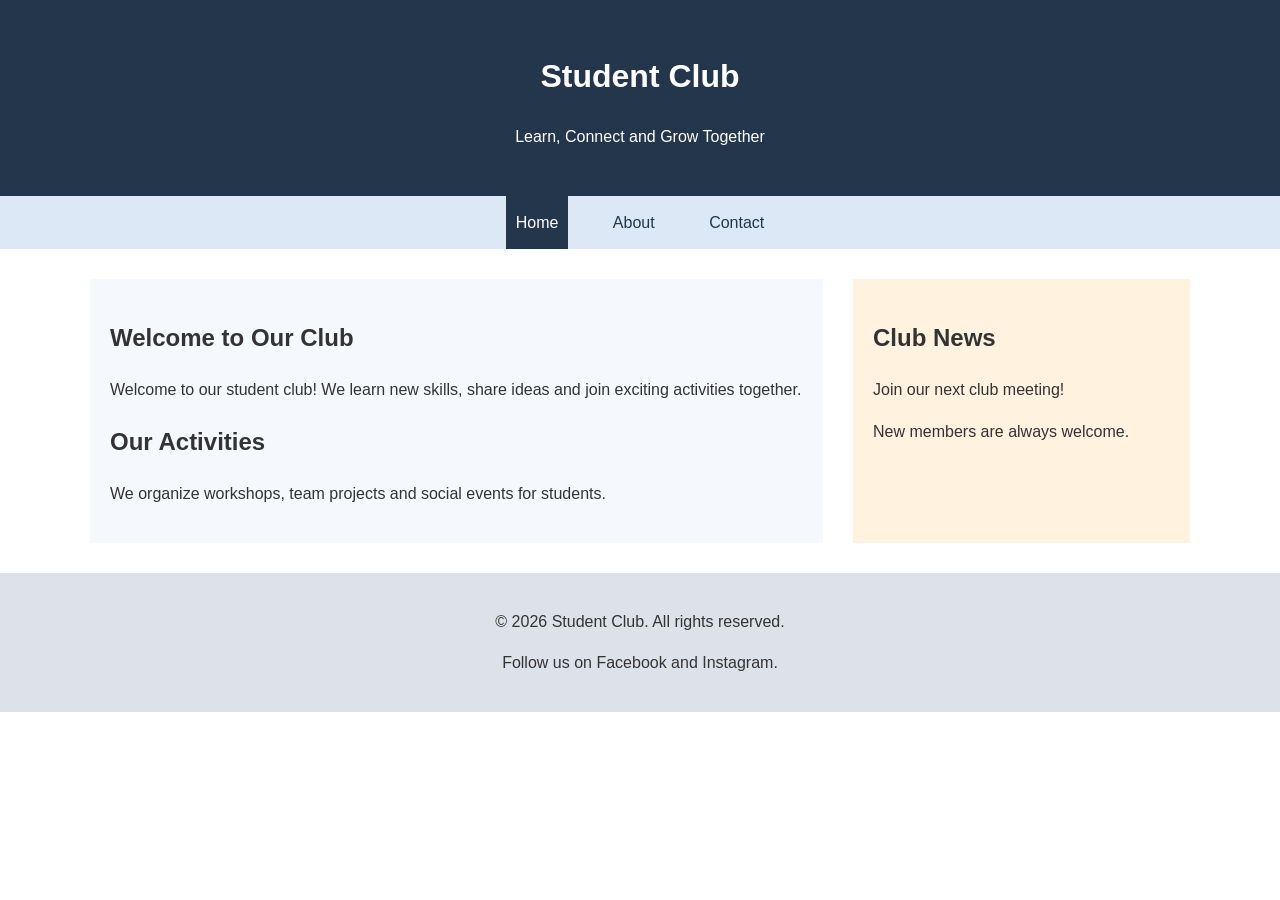
<file: homework/session-05/project5/index.html>
<!DOCTYPE html>
<html lang="en">
<head>
    <meta charset="UTF-8">
    <meta name="viewport" content="width=device-width, initial-scale=1.0">
    <title>Student Club</title>
    <link rel="stylesheet" href="css/style.css">
</head>
<body>

    <header>
        <h1>Student Club</h1>
        <p>Learn, Connect and Grow Together</p>
    </header>

    <nav>
        <ul>
            <li><a href="index.html" class="active">Home</a></li>
            <li><a href="about.html">About</a></li>
            <li><a href="contact.html">Contact</a></li>
        </ul>
    </nav>

    <div class="container">
        <main>
            <h2>Welcome to Our Club</h2>
            <p>Welcome to our student club! We learn new skills, share ideas and join exciting activities together.</p>

            <h2>Our Activities</h2>
            <p>We organize workshops, team projects and social events for students.</p>
        </main>

        <aside>
            <h2>Club News</h2>
            <p>Join our next club meeting!</p>
            <p>New members are always welcome.</p>
        </aside>
    </div>

    <footer>
        <p>&copy; 2026 Student Club. All rights reserved.</p>
        <p>Follow us on Facebook and Instagram.</p>
    </footer>

</body>
</html>
</file>
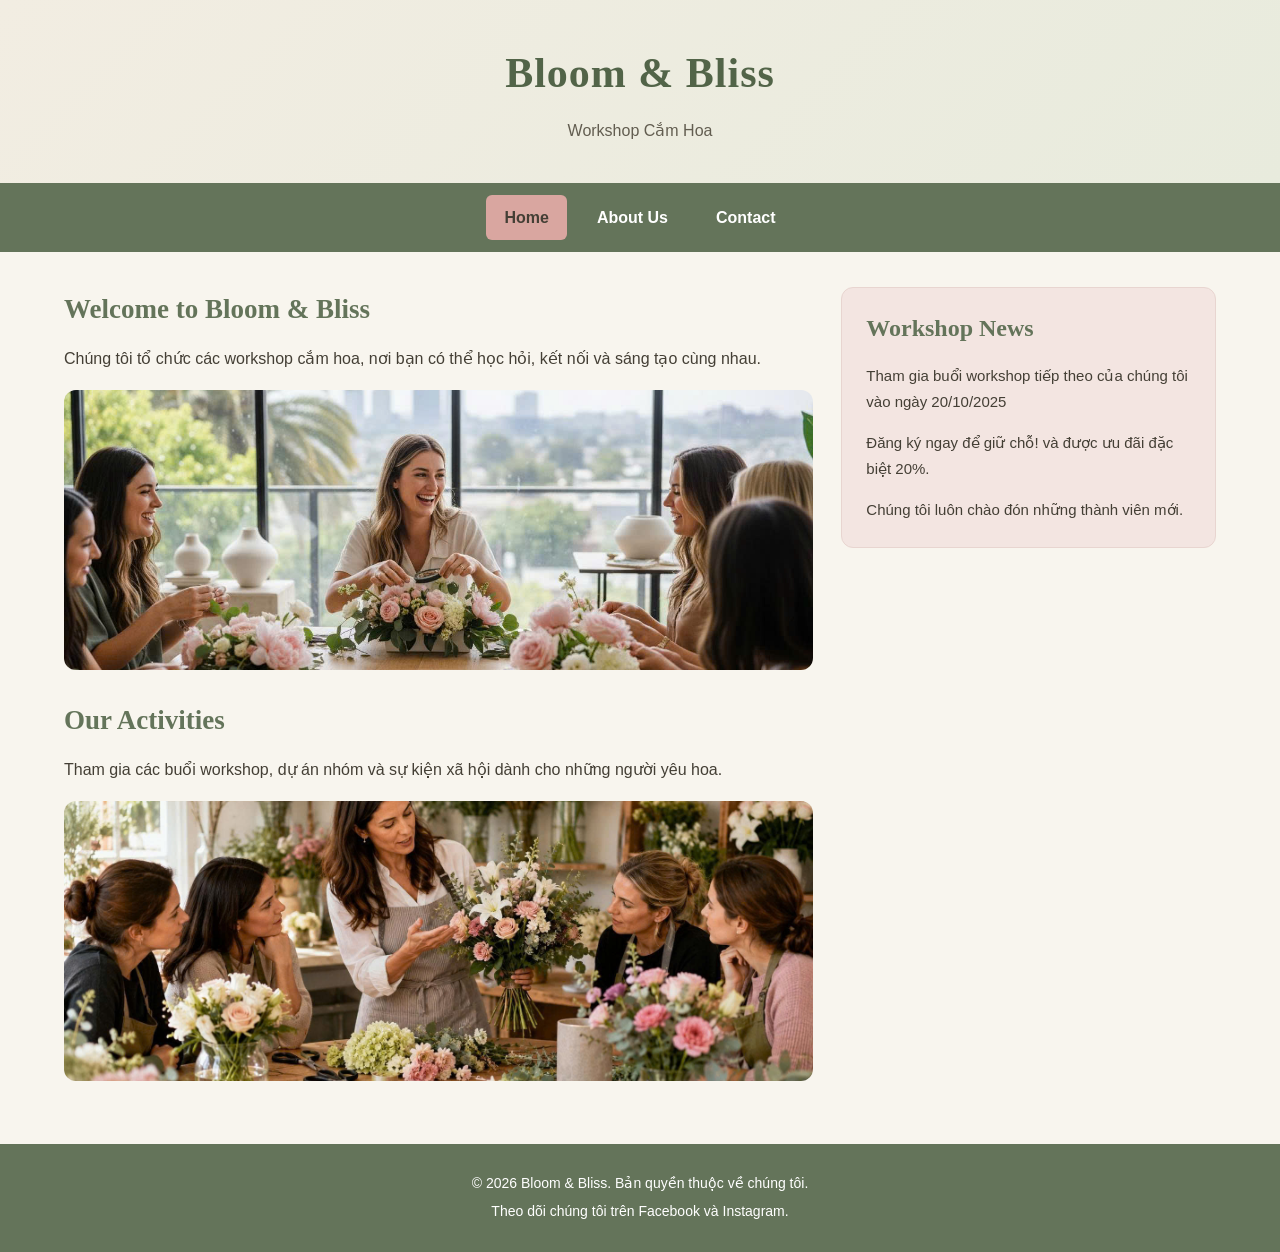
<file: homework/session-06/project/index.html>
<!DOCTYPE html>
<html lang="vi">
<head>
    <meta charset="UTF-8">
    <meta name="viewport" content="width=device-width, initial-scale=1.0">
    <title>Bloom & Bliss - Workshop Cắm Hoa</title>
    <link rel="stylesheet" href="css/style.css">
</head>
<body>
    
    <header>
        <h1>Bloom & Bliss</h1>
        <p>Workshop Cắm Hoa</p>
    </header>

    <nav>
        <ul>
            <li><a href="index.html" class="active">Home</a></li>
            <li><a href="about.html">About Us</a></li>
            <li><a href="contact.html">Contact</a></li>
        </ul>
    </nav>

    <div class="container">
        <main>
            <h2> Welcome to Bloom & Bliss</h2>
            <p>Chúng tôi tổ chức các workshop cắm hoa, nơi bạn có thể học hỏi, kết nối và sáng tạo cùng nhau.</p>
            <img src="images/welcom.jpg" alt="Workshop Cắm Hoa" class="workshop-image">
            <h2>Our Activities</h2>
            <p>Tham gia các buổi workshop, dự án nhóm và sự kiện xã hội dành cho những người yêu hoa.</p>
            <img src="images/hoat.jpg" alt="Hoạt Động Cắm Hoa" class="activity-image">
        </main>

        <aside>
            <h2>Workshop News</h2>
            <p>Tham gia buổi workshop tiếp theo của chúng tôi vào ngày 20/10/2025</p>
            <p>Đăng ký ngay để giữ chỗ! và được ưu đãi đặc biệt 20%.</p>
            <p>Chúng tôi luôn chào đón những thành viên mới.</p>
        </aside>
    </div>

    <footer>
        <p>&copy; 2026 Bloom & Bliss. Bản quyền thuộc về chúng tôi.</p>
        <p>Theo dõi chúng tôi trên Facebook và Instagram.</p>
    </footer>
    
</body>
</html>
</file>
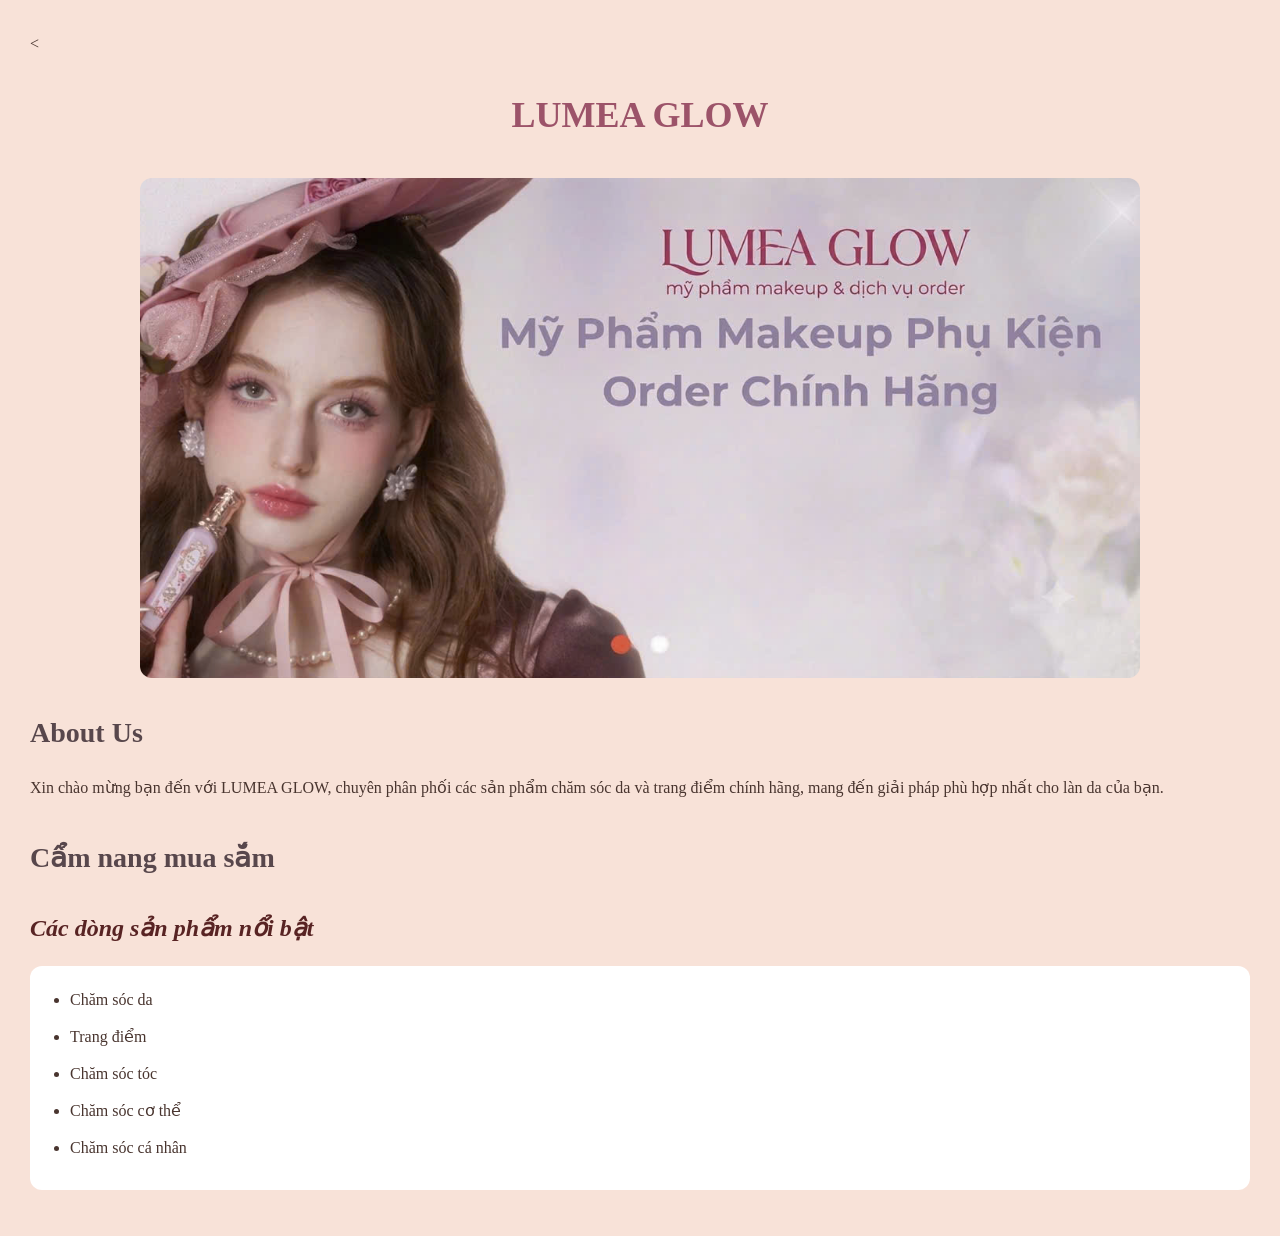
<file: homework/session-04/project/about.html>
<
<!DOCTYPE html>
<html lang="vi">
<head>
    <meta charset="UTF-8">
    <meta name="viewport" content="width=device-width, initial-scale=1.0">
    <title>LUMEA GLOW</title>
    <link rel="stylesheet" href="css/style.css">
</head>

<body>
    <h1>LUMEA GLOW</h1>

    <img src="images/poster.jpg" alt="Poster LUMEA GLOW" class="image">

    <h2>About Us</h2>
    <p>Xin chào mừng bạn đến với LUMEA GLOW, chuyên phân phối các sản phẩm chăm sóc da và trang điểm chính hãng, mang đến giải pháp phù hợp nhất cho làn da của bạn.</p>

    <h2>Cẩm nang mua sắm</h2>

    <h3>Các dòng sản phẩm nổi bật</h3>
    <ul>
        <li>Chăm sóc da</li>
        <li>Trang điểm</li>
        <li>Chăm sóc tóc</li>
        <li>Chăm sóc cơ thể</li>
        <li>Chăm sóc cá nhân</li>
    </ul>
</body>
</html>
</file>
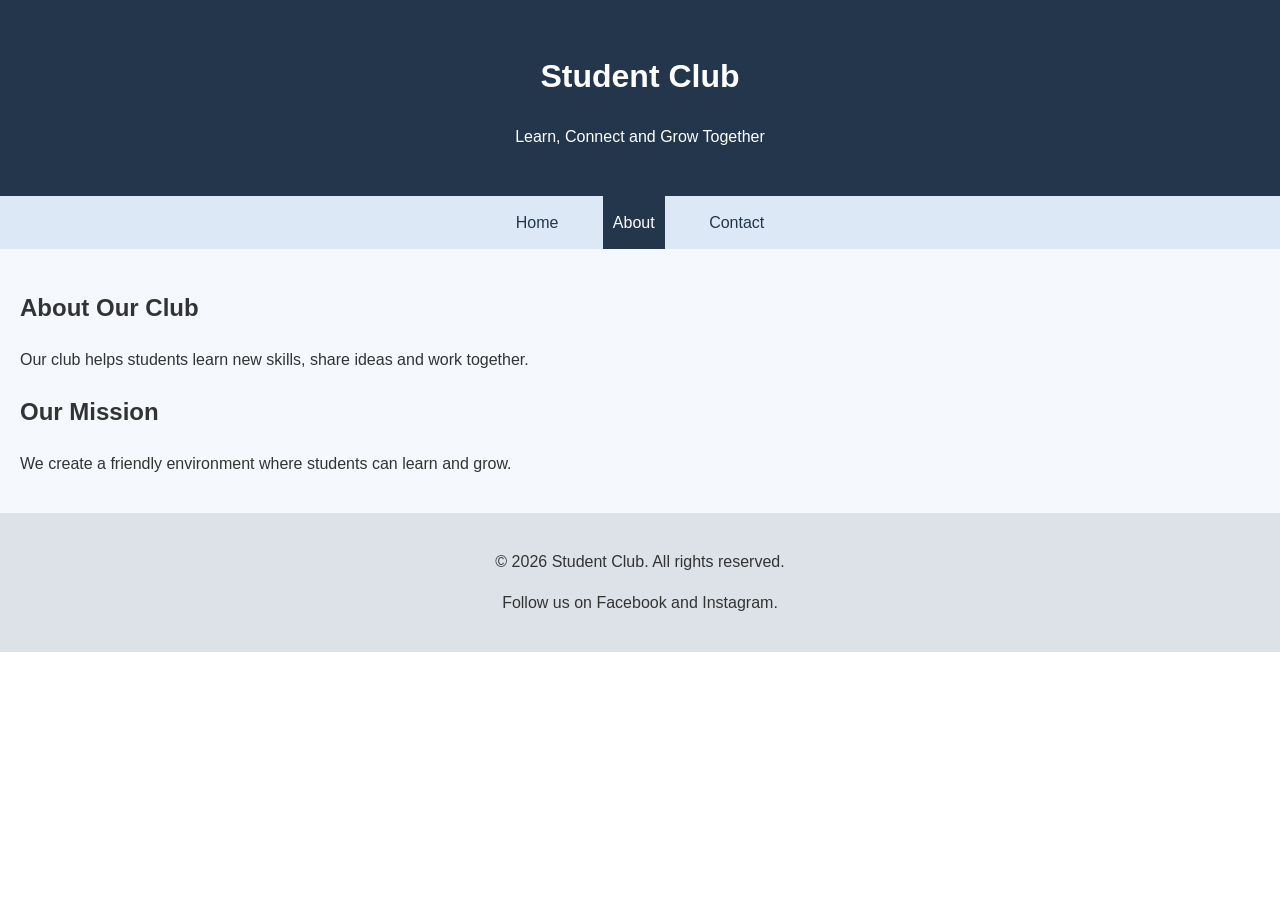
<file: homework/session-05/project5/about.html>
<!DOCTYPE html>
<html lang="en">
<head>
    <meta charset="UTF-8">
    <meta name="viewport" content="width=device-width, initial-scale=1.0">
    <title>About - Student Club</title>
    <link rel="stylesheet" href="css/style.css">
</head>
<body>

    <header>
        <h1>Student Club</h1>
        <p>Learn, Connect and Grow Together</p>
    </header>

    <nav>
        <ul>
            <li><a href="index.html">Home</a></li>
            <li><a href="about.html" class="active">About</a></li>
            <li><a href="contact.html">Contact</a></li>
        </ul>
    </nav>

    <main>
        <h2>About Our Club</h2>
        <p>Our club helps students learn new skills, share ideas and work together.</p>

        <h2>Our Mission</h2>
        <p>We create a friendly environment where students can learn and grow.</p>
    </main>

    <footer>
        <p>&copy; 2026 Student Club. All rights reserved.</p>
        <p>Follow us on Facebook and Instagram.</p>
    </footer>

</body>
</html>
</file>
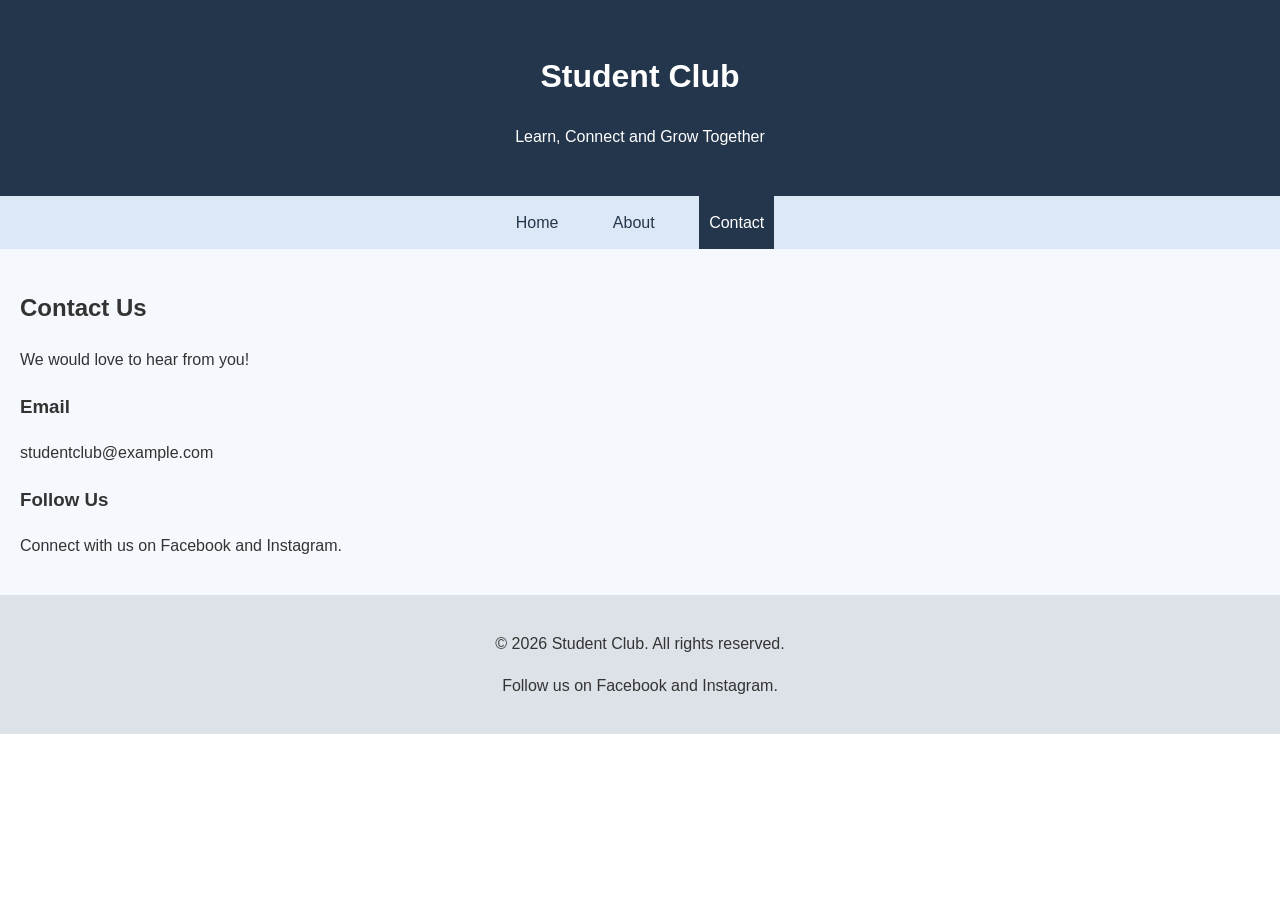
<file: homework/session-05/project5/contact.html>
<!DOCTYPE html>
<html lang="en">
<head>
    <meta charset="UTF-8">
    <meta name="viewport" content="width=device-width, initial-scale=1.0">
    <title>Contact - Student Club</title>
    <link rel="stylesheet" href="css/style.css">
</head>
<body>

    <header>
        <h1>Student Club</h1>
        <p>Learn, Connect and Grow Together</p>
    </header>

    <nav>
        <ul>
            <li><a href="index.html">Home</a></li>
            <li><a href="about.html">About</a></li>
            <li><a href="contact.html" class="active">Contact</a></li>
        </ul>
    </nav>

    <main>
        <h2>Contact Us</h2>
        <p>We would love to hear from you!</p>

        <h3>Email</h3>
        <p>studentclub@example.com</p>

        <h3>Follow Us</h3>
        <p>Connect with us on Facebook and Instagram.</p>
    </main>

    <footer>
        <p>&copy; 2026 Student Club. All rights reserved.</p>
        <p>Follow us on Facebook and Instagram.</p>
    </footer>

</body>
</html>
</file>
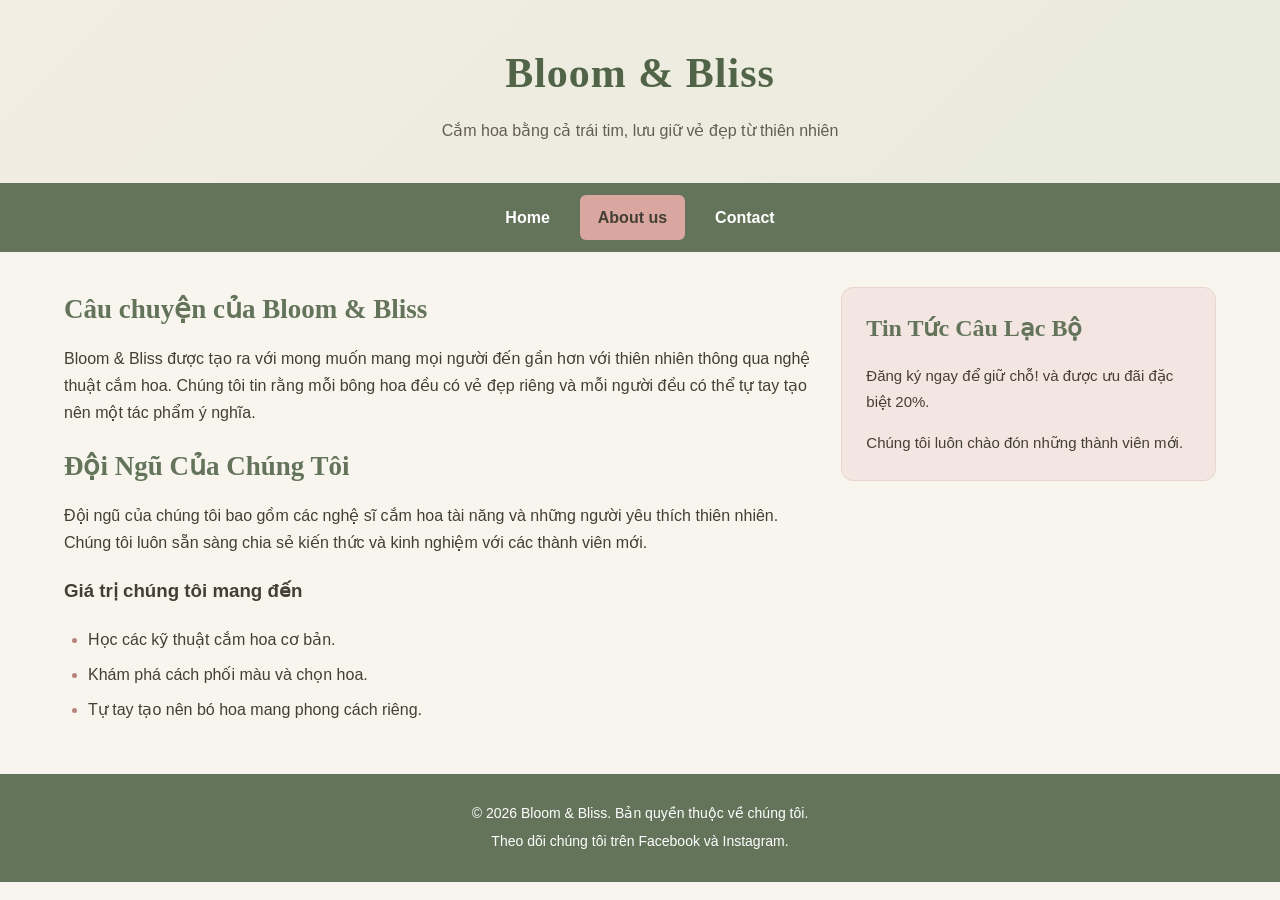
<file: homework/session-06/project/about.html>
<!DOCTYPE html>
<html lang="vi">
<head>
    <meta charset="UTF-8">
    <meta name="viewport" content="width=device-width, initial-scale=1.0">
    <title>Về Chúng Tôi - Bloom & Bliss</title>
    <link rel="stylesheet" href="css/style.css">
</head>
<body>
    
    <header>
        <h1>Bloom & Bliss</h1>
        <p>Cắm hoa bằng cả trái tim, lưu giữ vẻ đẹp từ thiên nhiên</p>
    </header>

    <nav>
        <ul>
            <li><a href="index.html">Home</a></li>
            <li><a href="about.html" class="active">About us</a></li>
            <li><a href="contact.html">Contact</a></li>
        </ul>
    </nav>

    <div class="container">
        <main>
            <h2>Câu chuyện của Bloom & Bliss</h2>
            <p>Bloom & Bliss được tạo ra với mong muốn mang mọi người đến gần hơn với thiên nhiên thông qua nghệ thuật cắm hoa. Chúng tôi tin rằng mỗi bông hoa đều có vẻ đẹp riêng và mỗi người đều có thể tự tay tạo nên một tác phẩm ý nghĩa.</p> 

            <h2>Đội Ngũ Của Chúng Tôi</h2>
            <p>Đội ngũ của chúng tôi bao gồm các nghệ sĩ cắm hoa tài năng và những người yêu thích thiên nhiên. Chúng tôi luôn sẵn sàng chia sẻ kiến thức và kinh nghiệm với các thành viên mới.</p>
            <h3>Giá trị chúng tôi mang đến</h3>
            <ul>
    <li>Học các kỹ thuật cắm hoa cơ bản.</li>
    <li>Khám phá cách phối màu và chọn hoa.</li>
    <li>Tự tay tạo nên bó hoa mang phong cách riêng.</li>
</ul>
        </main>

        <aside>
            <h2>Tin Tức Câu Lạc Bộ</h2>
            <p>Đăng ký ngay để giữ chỗ! và được ưu đãi đặc biệt 20%.</p>
            <p>Chúng tôi luôn chào đón những thành viên mới.</p>
        </aside>
    </div>

    <footer>
        <p>&copy; 2026 Bloom & Bliss. Bản quyền thuộc về chúng tôi.</p>
        <p>Theo dõi chúng tôi trên Facebook và Instagram.</p>
    </footer>

</body>
</html>
</file>
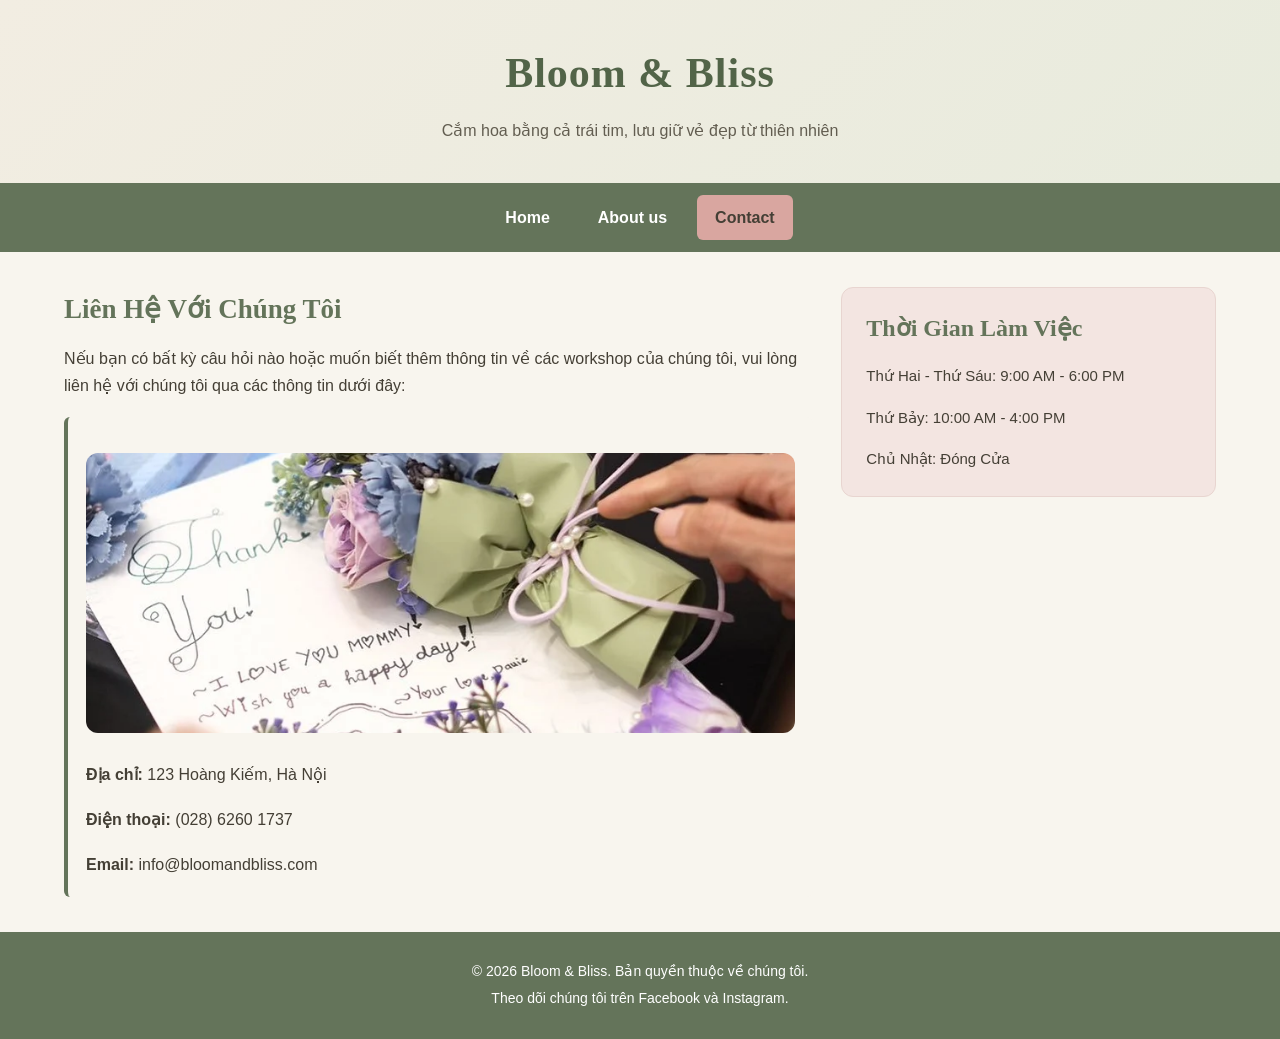
<file: homework/session-06/project/contact.html>
<!DOCTYPE html>
<html lang="vi"></html>
<head>
    <meta charset="UTF-8">
    <meta name="viewport" content="width=device-width, initial-scale=1.0">
    <title>Liên Hệ - Bloom & Bliss</title>
    <link rel="stylesheet" href="css/style.css">
</head>
<body>
    
    <header>
        <h1>Bloom & Bliss</h1>
        <p>Cắm hoa bằng cả trái tim, lưu giữ vẻ đẹp từ thiên nhiên</p>
    </header>

    <nav>
        <ul>
            <li><a href="index.html">Home</a></li>
            <li><a href="about.html">About us</a></li>
            <li><a href="contact.html" class="active">Contact</a></li>
        </ul>
    </nav>

    <div class="container">
        <main>
            <h2>Liên Hệ Với Chúng Tôi</h2>
            <p>Nếu bạn có bất kỳ câu hỏi nào hoặc muốn biết thêm thông tin về các workshop của chúng tôi, vui lòng liên hệ với chúng tôi qua các thông tin dưới đây:</p>

            <address>
                <img src="images/ren-florist-workshop-cam-hoa-tphcm-an-tuong_1730616104.webp" alt="Liên Hệ Bloom & Bliss" class="contact-image">
                <p><strong>Địa chỉ:</strong> 123 Hoàng Kiếm, Hà Nội</p>
                <p><strong>Điện thoại:</strong> (028) 6260 1737</p>
                <p><strong>Email:</strong> info@bloomandbliss.com</p>
            </address>
        </main>

        <aside>
            <h2>Thời Gian Làm Việc</h2>
            <p>Thứ Hai - Thứ Sáu: 9:00 AM - 6:00 PM</p>
            <p>Thứ Bảy: 10:00 AM - 4:00 PM</p>
            <p>Chủ Nhật: Đóng Cửa</p>
        </aside>
    </div>

    <footer>
        <p>&copy; 2026 Bloom & Bliss. Bản quyền thuộc về chúng tôi.</p>
        <p>Theo dõi chúng tôi trên Facebook và Instagram.</p>
    </footer>

</body>
</html>
</file>
<file: homework/session-05/project5/css/style.css>
body {
    margin: 0;
    font-family: Arial, sans-serif;
    width: 100%;
    line-height: 1.6;
    color: #333333;
}

/* 2. Phan dau trang */
header {
    background-color: #24364B;
    color: white;
    text-align: center;
    padding: 30px 20px;
}
nav {
    background-color: #DCE8F5;
    text-align: center;
}

nav ul {
    list-style: none;
    margin: 0;
    padding: 0;
}

nav li {
    display: inline-block;
    margin: 0 15px;
}

nav a {
    display: inline-block;
    padding: 14px 10px;
    color: #24364B;
    text-decoration: none;
}

nav a:hover,
nav a.active {
    background-color: #24364B;
    color: white;
}

/* 4. Khu vuc chua hai cot */
.container {
    display: flex;
    gap: 30px;
    max-width: 1100px;
    margin: 30px auto;
    padding: 0 20px;
}
main {
    flex: 7;
    min-width: 0;
    padding: 20px;
    background-color: #F5F8FC;
}
aside {
    flex: 3;
    min-width: 0;
    padding: 20px;
    background-color: #FFF3DF;
}
footer {
    background-color: #DDE2E8;
    color: #333333;
    text-align: center;
    padding: 20px;
}
</file>
<file: homework/session-06/project/css/style.css>
/* ==========================================
   1. CAI DAT CHUNG
========================================== */

* {
    box-sizing: border-box;
}

body {
    font-family: Arial, sans-serif;
    margin: 0;
    line-height: 1.7;
    background-color: #F8F5EE;
    color: #443F35;
}

/* ==========================================
   2. HEADER - DAU TRANG
========================================== */

header {
    background: linear-gradient(135deg, #F2EDE2, #E8EBDD);
    text-align: center;
    padding: 38px 20px;
}

header h1 {
    font-family: Georgia, serif;
    font-size: 42px;
    letter-spacing: 1px;
    color: #526448;
    margin: 0 0 8px;
}

header p {
    color: #625D50;
    font-size: 16px;
    margin: 0;
}

/* ==========================================
   3. NAVIGATION - THANH DIEU HUONG
========================================== */

nav {
    background-color: #64745A;
    padding: 12px 20px;
}

nav ul {
    list-style: none;
    display: flex;
    justify-content: center;
    align-items: center;
    flex-wrap: wrap;
    gap: 12px;
    margin: 0;
    padding: 0;
}

nav a {
    display: block;
    color: #FFFFFF;
    text-decoration: none;
    font-weight: bold;
    padding: 9px 18px;
    border-radius: 6px;
    transition: background-color 0.3s ease;
}

nav a:hover,
nav a.active {
    background-color: #D9A6A0;
    color: #443F35;
}

/* ==========================================
   4. CONTAINER - CHIA HAI COT
========================================== */

.container {
    max-width: 1200px;
    margin: 0 auto;
    padding: 35px 24px;

    display: grid;
    grid-template-columns: 2fr 1fr;
    gap: 28px;
    align-items: start;
}

/* ==========================================
   5. COT NOI DUNG CHINH BEN TRAI
========================================== */

.container main {
    min-width: 0;
    max-width: none;
    margin: 0;
    padding: 0;
}

.container main h2 {
    font-family: Georgia, serif;
    color: #64745A;
    font-size: 27px;
    margin-top: 0;
    margin-bottom: 12px;
}

.container main p {
    margin-top: 0;
    margin-bottom: 18px;
}

.container main img {
    display: block;
    width: 100%;
    max-width: 100%;
    height: 280px;
    object-fit: cover;
    border-radius: 12px;
    margin: 18px 0 28px;
}

/* ==========================================
   6. COT TIN TUC BEN PHAI
========================================== */

.container aside {
    min-width: 0;
    background-color: #F3E5E1;
    padding: 24px;
    border: 1px solid #E8D5D0;
    border-radius: 12px;
}

.container aside h2 {
    font-family: Georgia, serif;
    color: #64745A;
    font-size: 24px;
    line-height: 1.4;
    margin-top: 0;
    margin-bottom: 18px;
}

.container aside p {
    font-size: 15px;
    margin-bottom: 16px;
}

.container aside p:last-child {
    margin-bottom: 0;
}

/* ==========================================
   7. CAC TRANG KHAC
========================================== */

main:not(.container main) {
    max-width: 1100px;
    margin: 0 auto;
    padding: 32px 24px;
}

main section {
    background-color: #FFFFFF;
    padding: 24px;
    margin-bottom: 24px;
    border: 1px solid #E8E2D7;
    border-radius: 12px;
}

main section h2 {
    font-family: Georgia, serif;
    color: #64745A;
    font-size: 27px;
    margin-top: 0;
}

main section h3 {
    font-family: Georgia, serif;
    color: #8C625F;
}

main section img {
    display: block;
    width: 100%;
    max-width: 600px;
    height: 280px;
    object-fit: cover;
    border-radius: 12px;
    margin: 18px auto;
}

/* ==========================================
   8. DANH SACH
========================================== */

main ul {
    padding-left: 24px;
}

main li {
    margin-bottom: 8px;
}

li::marker {
    color: #B9827B;
}

/* ==========================================
   9. THONG TIN LIEN HE
========================================== */

address {
    background-color: #F8F5EE;
    padding: 18px;
    border-left: 4px solid #64745A;
    border-radius: 6px;
    font-style: normal;
}

address p:last-child {
    margin-bottom: 0;
}

/* ==========================================
   10. LIEN KET
========================================== */

main a {
    color: #64745A;
}

main a:hover {
    color: #8C625F;
}

/* ==========================================
   11. FOOTER - CHAN TRANG
========================================== */

footer {
    background-color: #64745A;
    color: #FFFFFF;
    text-align: center;
    padding: 24px 20px;
}

footer p {
    margin: 4px 0;
    font-size: 14px;
}

/* ==========================================
   12. RESPONSIVE - DIEN THOAI
========================================== */

@media (max-width: 700px) {
    header {
        padding: 28px 16px;
    }

    header h1 {
        font-size: 32px;
    }

    nav ul {
        gap: 5px;
    }

    nav a {
        padding: 8px 12px;
    }

    .container {
        grid-template-columns: 1fr;
        padding: 22px 14px;
        gap: 20px;
    }

    .container main img {
        height: 230px;
    }

    .container aside {
        padding: 20px;
    }

    main:not(.container main) {
        padding: 22px 14px;
    }

    main section {
        padding: 18px;
    }

    main section h2 {
        font-size: 23px;
    }

    main section img {
        height: 230px;
    }
}
</file>
<file: homework/session-04/project/css/style.css>
body {
    font-family: 'Times New Roman', Times, serif;
    background-color: #f8e2d8;
    color: #49352F;
    font-size: 16px;
    line-height: 1.8;
    margin: 0;
    padding: 30px;
}
h1 {
    font-size: 36px;
    color: #9c5369;
    text-align: center;
    margin-bottom: 30px;
}
h2 {
    font-size: 28px;
    color: #58474c;
    margin-bottom: 12px;
    margin-top: 30px;
}
h3 {
    font-size: 24px;
    color: #582323;
    font-style: italic;
    margin-bottom: 12px;
}
p {
    line-height: 1.8;
    margin: 16px 0;
}
ul {
    background-color: #FFFFFF;
    padding: 20px 40px;
    border-radius: 12px;
}

li {
    margin-bottom: 8px;
}

img {
    max-width: 100%;
    height: auto;
}
.image {
    width: 100%;
    max-width: 1000px;
    height: 500px;
    object-fit: cover;
    display: block;
    margin: 20px auto;
    border-radius: 12px;
}
</file>
